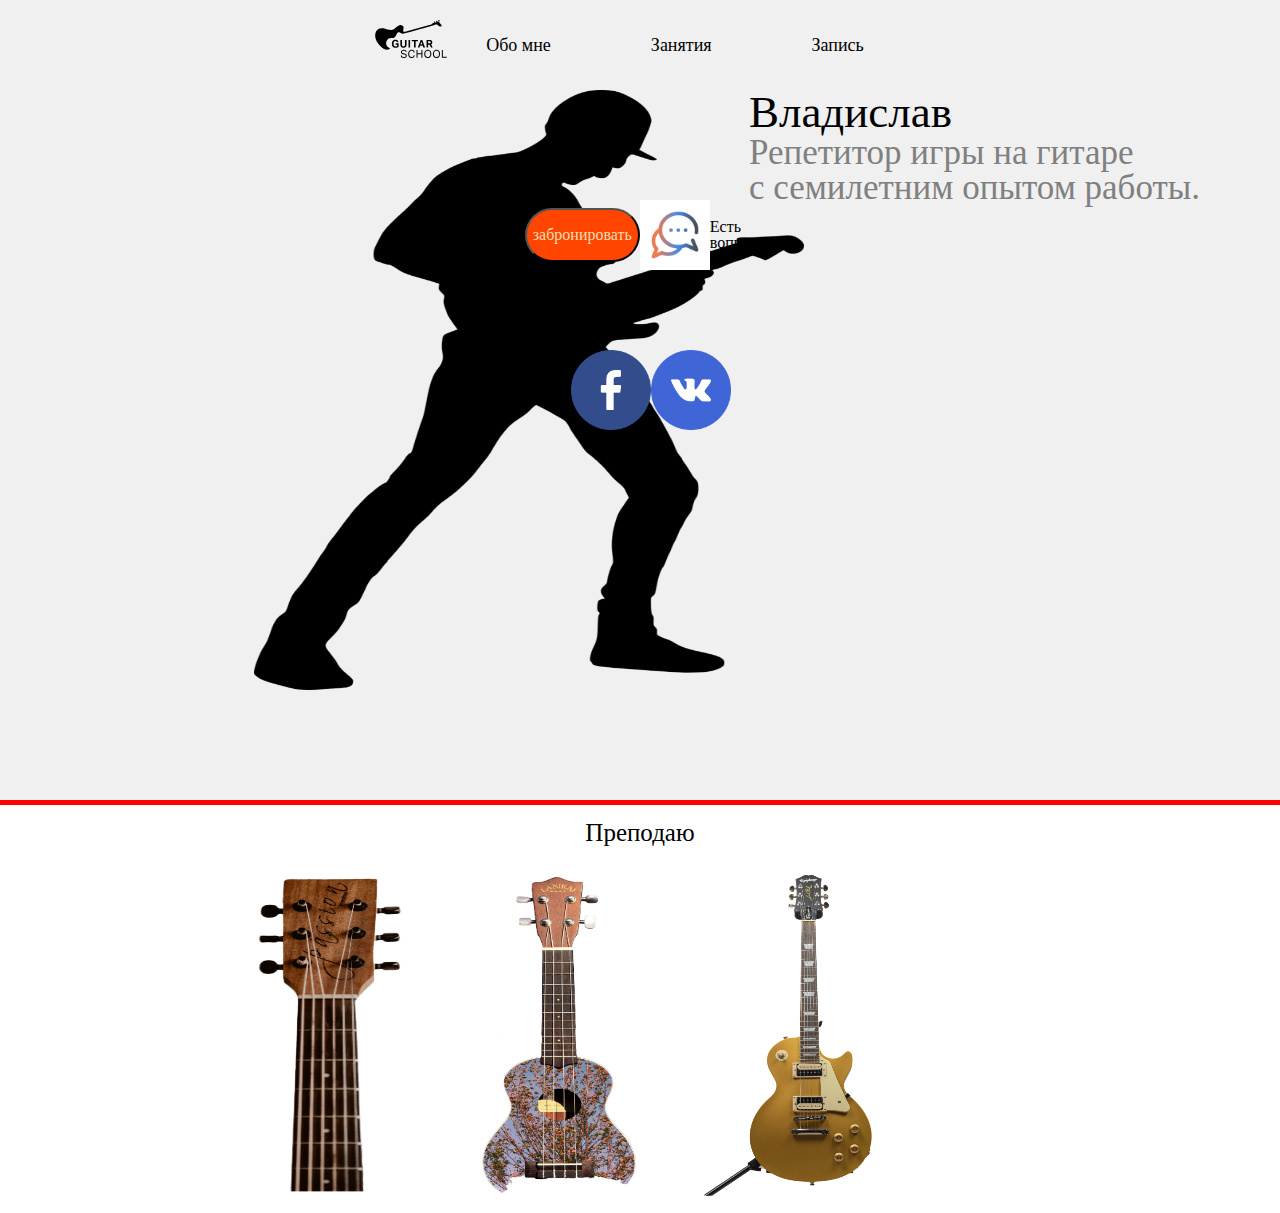
<file: Portfolio Guitar/src/index.html>
<!DOCTYPE html>
<html lang="en">
<head>
    <meta charset="UTF-8">
    <meta http-equiv="X-UA-Compatible" content="IE=edge">
    <meta name="viewport" content="width= , initial-scale=1.0">
    <title>Портфолио гитариста</title>
    <link rel="stylesheet" href="css/index.css">
    <link rel="stylesheet" href="css/normalize.css">
    <link rel="stylesheet" href="css/reset.css">
    <link rel="stylesheet" href="css/index.css">
</head>
<body>
    <div class="main-section">
        <div class="container">
            <header>
                <img src="../src/img/logo.svg" alt="logo" width="150px" height="50px">
                <ul>
                    <li><a href="">Обо мне</a></li>
                    <li><a href="">Занятия</a></li>
                    <li><a href="">Запись</a></li>
                </ul>
            </header> 
            <main>
                <div class="box-1">
                    <img class="position" src="img/Rock-Guitarist-PNG-Image.png" alt="" width="550px" height="600px">
                </div>
                    <div class="box-2">
                        <h1>Владислав</h1>
                        <p>Репетитор игры на гитаре<br>
                           с семилетним опытом работы.
                        </p>
                </div>
            </main>  
            <div class="section">
                <button>забронировать</button>
                <div class="section-click">
                    <img src="img/click.png" alt="" width="70px" height="70px">
                    <h3>Есть вопросы?</h3>
                </div>
            </div>
        </div>
    </div> 
    <div class="lainer"></div>
    <footer>
        <div class="footer-h3">
            <h3>Преподаю</h3>
        </div>
        <div class="img">
            <img src="img/1.png" alt="" class="footer-img" width="200px" height="350px">
            <img src="img/2.png" alt="" class="footer-img" width="200px" height="350px">
            <img src="img/3.png" alt="" class="footer-img" width="200px" height="350px">
        </div>
    </footer>
    <div class="social">
        <img src="icons/facebook.png" alt="" width="80px" height="80px">
        <img src="icons/vk.png" alt="" width="80px" height="80px">
    </div>
</body>
</html>
</file>
<file: Portfolio Guitar/src/css/index.css>
* {
    box-sizing: border-box;
    list-style-type: none;
    text-decoration: none;
}
.main-section {
    height: 800px;
    background-color: #F0F0F0;
}
.container {
    max-width: 1200px;
}
header {
    padding: 20px;
    display: flex;
    justify-content: center;
    align-items: center;
}
ul, li {
    display: flex;
}
li {
    margin-right: 100px;
}
li:last-child {
    margin-right: 0px;
}
a {
    font-size: 18px;
    color: black;
}
a:hover {
    color: red;
    transition: 300ms;
}
.box-1, box-2 {
    width: 20%;
    margin: 0 auto;
}
main {
    display: flex;
}
h1 {
    background-color: rgba(218, 218, 23, 0);
    color: black;
    font-size: 45px;
}
p {
    background-color: rgba(218, 218, 23, 0);
    color: gray;
    font-size: 35px;
}
.section {
    position: absolute;
    left: 41%;
    bottom: 70%;
    width: 250px;
    display: flex;
    align-items: center;
}
.section-click {    
    display: flex;
    align-items: center;
    width: 150px;
    height: 70px;
}
button {
    background-color: orangered;
    border-radius: 45px;
    width: 460px;
    height: 54px;
    color: wheat;
}
button:hover {
    transition: 300ms;
    background-color: orange;
}
button:active {
    background-color: green;
}
.lainer {
    height: 5px;
    background-color: red;
}
.img {
    width: 820px;
    margin: 0 auto;
}
.footer-img {
     margin-right: 25px;
}
.footer-img:last-child {
    margin-right: 0px;
}
.footer-h3 {
    padding: 15px;
    text-align: center;
    font-size: 25px;
}
.social {
    display: flex;
    justify-content: center;
    align-items: center;
    width: 150px;
    position: absolute;
    top: 350px;
    left: 45%;
}
</file>
